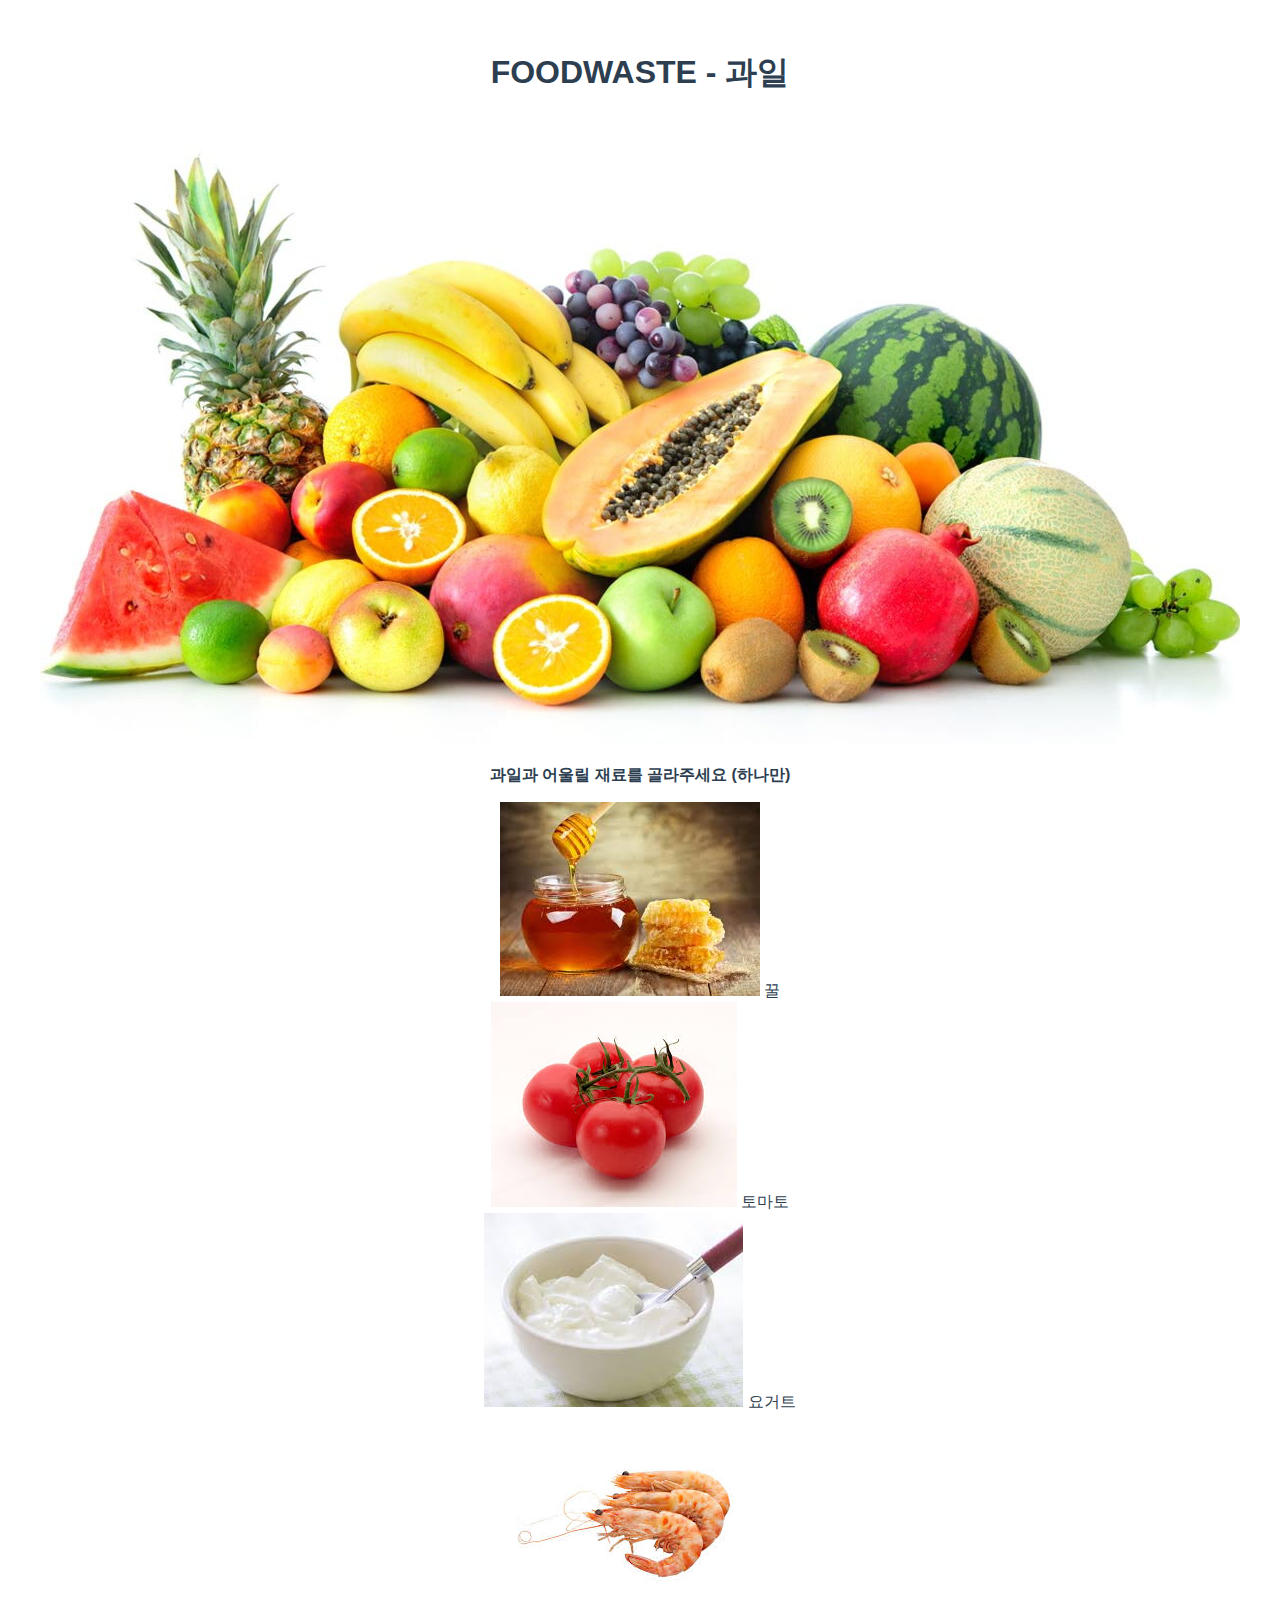
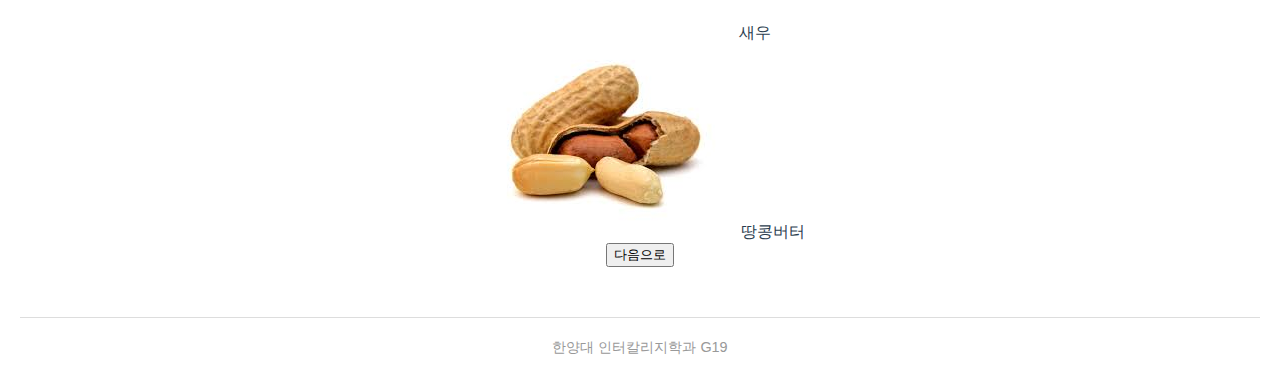
<file: index.html>
<!DOCTYPE html>
<html lang="ko">
<head>
  <meta charset="UTF-8" />
  <meta name="viewport" content="width=device-width, initial-scale=1.0"/>
  <title>FOODWASTE - 과일</title>
  <link rel="stylesheet" href="style.css" />
</head>
<body>
  <h1>FOODWASTE - 과일</h1>
  <img src="food_picture/fruit.jpg" alt="과일 이미지" class="main-img" />
  <p><strong>과일과 어울릴 재료를 골라주세요 (하나만)</strong></p>

  <div class="ingredients">
    <div class="ingredient" onclick="selectIngredient('꿀')">
      <img src="food_picture/honey.jpg" alt="꿀">
      <span>꿀</span>
    </div>
    <div class="ingredient" onclick="selectIngredient('토마토')">
      <img src="food_picture/tomato.jpg" alt="토마토">
      <span>토마토</span>
    </div>
    <div class="ingredient" onclick="selectIngredient('요거트')">
      <img src="food_picture/yogurt.jpg" alt="요거트">
      <span>요거트</span>
    </div>
    <div class="ingredient" onclick="selectIngredient('새우')">
      <img src="food_picture/shrimp.jpg" alt="새우">
      <span>새우</span>
    </div>
    <div class="ingredient" onclick="selectIngredient('땅콩버터')">
      <img src="food_picture/peanut.jpg" alt="땅콩버터">
      <span>땅콩버터</span>
    </div>
  </div>

  <button class="next-btn" onclick="goToNextPage()">다음으로</button>

  <footer>한양대 인터칼리지학과 G19</footer>

  <script>
    let selectedIngredient = "";

    function selectIngredient(name) {
      document.querySelectorAll('.ingredient').forEach(el => el.classList.remove('selected'));
      const target = [...document.querySelectorAll('.ingredient')].find(el => el.innerText.includes(name));
      target.classList.add('selected');
      selectedIngredient = name;
      document.querySelector('.next-btn').style.display = 'inline-block';
    }

    function goToNextPage() {
      if (selectedIngredient) {
        localStorage.setItem('selectedIngredient', selectedIngredient);
        window.location.href = 'next.html';
      }
    }
  </script>
</body>
</html>
</file>
<file: style.css>
/* 전체 배경과 텍스트 */
body {
  font-family: Arial, sans-serif;
  background-color: #ffffff;
  color: #2c3e50;
  margin: 0;
  padding: 30px 20px;
  text-align: center;
}

/* 상단 제목 */
h1 {
  font-size: 2em;
  margin-bottom: 20px;
}

/* 섹션 제목 */
h2 {
  font-size: 1.3em;
  color: #34495e;
  margin-top: 30px;
}

/* 레시피 메인 이미지 크기 조절 */
.recipe-img {
  width: 100%;
  max-width: 300px;
  height: auto;
  margin: 20px auto;
  display: block;
  border-radius: 12px;
}

/* 레시피 텍스트 */
.recipe-text {
  max-width: 600px;
  margin: 0 auto;
  text-align: left;
  line-height: 1.7;
}

/* 리스트 스타일 */
.recipe-text ul {
  padding-left: 20px;
  list-style: disc;
}

.recipe-text li {
  margin-bottom: 8px;
}

/* 참고 링크 */
.reference {
  font-size: 0.85em;
  font-style: italic;
  margin-top: 30px;
  text-align: left;
  color: #555;
}

.reference a {
  color: #2980b9;
  text-decoration: underline;
}

/* 푸터 */
footer {
  margin-top: 50px;
  font-size: 0.9em;
  color: #999;
  text-align: center;
  border-top: 1px solid #ddd;
  padding-top: 20px;
}
</file>
